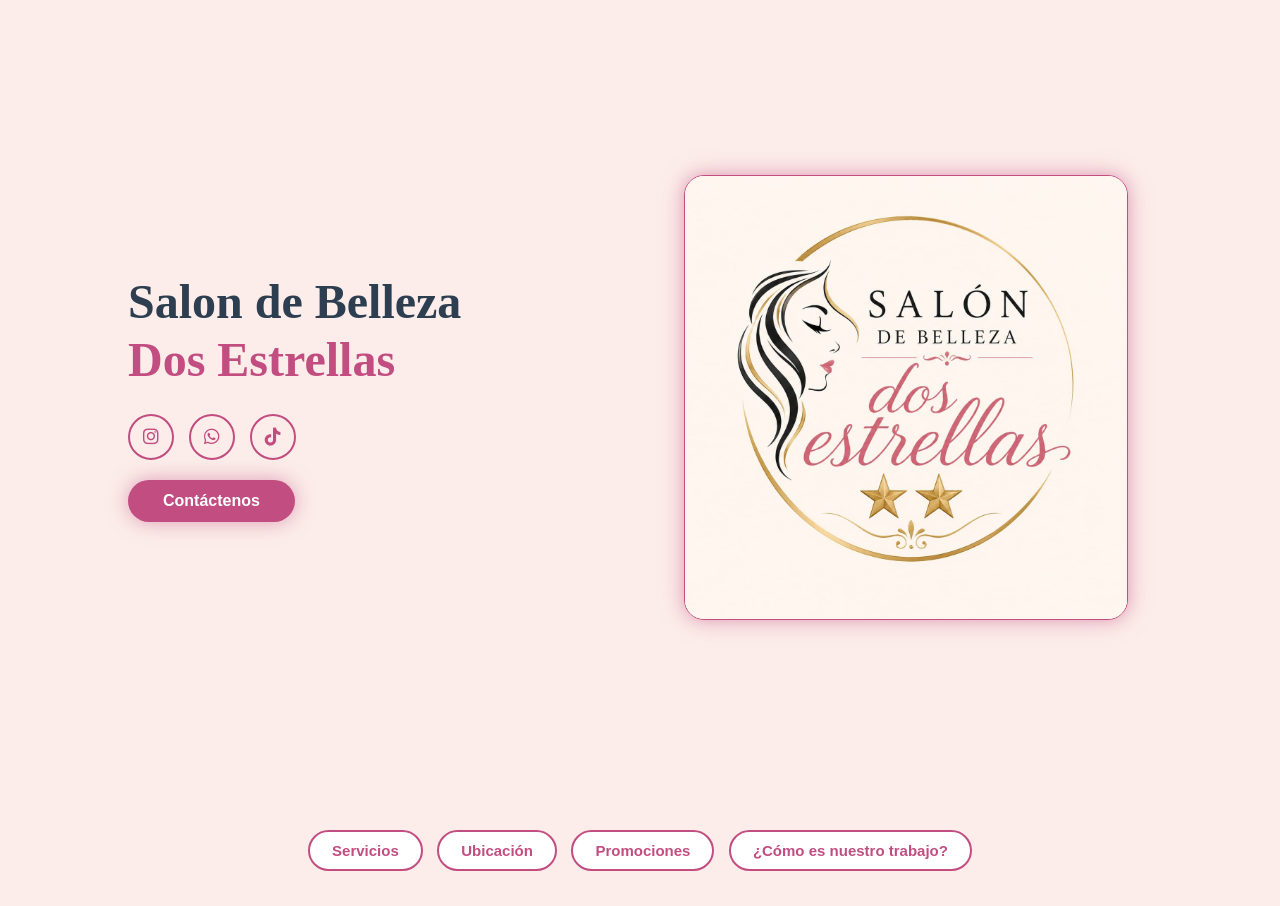
<file: index.html>
<!DOCTYPE html>
<html lang="es">
<head>
        <meta charset="UTF-8">
        <meta name="viewport" content="width=device-width, initial-scale=1.0">
        <title>Salon Dos Estrellas</title>
        <link rel="stylesheet" href="ESTILO CSS.css">
        <link rel="stylesheet" href="https://cdnjs.cloudflare.com/ajax/libs/font-awesome/6.4.0/css/all.min.css">
    </head>
<body>

<header class="hero">
    
    <div class="hero-texto">
        <h1>Salon de Belleza<br><span>Dos Estrellas</span></h1>
        
        <div class="profile-actions">
            <div class="social-icons">
                <a href="https://instagram.com/salon_dos_estrellas" target="_blank" class="icon-link"><i class="fab fa-instagram"></i></a>
                <a href="https://wa.me/50243099319" target="_blank" class="icon-link"><i class="fab fa-whatsapp"></i></a>
               <a href="https://tiktok.com/@ujp_111" target="_blank" class="icon-link"><i class="fab fa-tiktok"></i></a>
            </div>
            
            <a href="tel:+50243099319" class="btn-descubre-brillo">Contáctenos</a>
        </div>
    </div>
    <div class="hero-imagen">
        <img src="img/fondosalon.jpg.jpeg" alt="Portada Salon">
    </div>
</header>

<div class="botones">
    <button onclick="mostrar('servicios')">Servicios</button>
    <button onclick="mostrar('ubicacion')">Ubicación</button>
    <button onclick="mostrar('promociones')">Promociones</button>
    <button onclick="mostrar('trabajo')">¿Cómo es nuestro trabajo?</button>
</div>

<div id="servicios" class="contenido">
    <div class="encabezado-rosa">
        <h2>Servicios</h2>
    </div>
    <div class="servicios-container">
        <div class="columna">
            <h3 class="titulo-categoria">Manos y Pies</h3>
            <ul>
                <li>Manicura y Pedicura</li>
                <li>Uñas acrílicas y Gel</li>
                <li>Esmaltado semipermanente</li>
                <li>Spa para manos y pies</li>
                <li>Retiro de acrílico</li>
            </ul>
            <h3 class="titulo-categoria">Pestañas y Cejas</h3>
            <ul>
                <li>Extensión y Lifting</li>
                <li>Diseño y Perfilado</li>
                <li>Depilación y Tinte</li>
            </ul>
        </div>

        <div class="columna">
            <h3 class="titulo-categoria">Cabello</h3>
            <ul>
                <li>Corte, Lavado y Secado</li>
                <li>Tintes, Mechas y Alisados</li>
                <li>Keratina y Tratamientos</li>
                <li>Peinados y Trenzas</li>
            </ul>
            <h3 class="titulo-categoria">Maquillaje</h3>
            <ul>
                <li>Social y Natural</li>
                <li>Bodas y Graduaciones</li>
                <li>Pestañas postizas</li>
            </ul>
        </div>

        <div class="columna">
            <h3 class="titulo-categoria">Spa y Cuidado</h3>
            <ul>
                <li>Limpieza e Hidratación</li>
                <li>Masajes y Aromaterapia</li>
                <li>Exfoliación facial</li>
                <li>Spa completo</li>
            </ul>
            <h3 class="titulo-categoria">Especiales</h3>
            <ul>
                <li>Paquetes para Novias</li>
                <li>Asesoría de imagen</li>
                <li>Venta de productos</li>
            </ul>
        </div>
    </div>
</div>

<div id="ubicacion" class="contenido">
    <div class="encabezado-rosa">
        <h2>Ubicación</h2>
    </div>
    <p class="intro-texto">Nuestro salón de belleza está ubicado en un lugar accesible y seguro, pensado para que todas nuestras clientas puedan llegar fácilmente y disfrutar de una experiencia cómoda y relajante. Nos esmeramos por ofrecer un ambiente agradable donde puedas sentirte en confianza desde el momento en que entras.</p>
    
    <p><b>Sucursal 1:</b> Cantón Central, San Juan La Laguna</p>
    <img src="img/sucursal1.jpg.jpeg" style="max-width:100%; height:auto; border-radius:10px; margin-bottom:20px;">

    <p><b>Sucursal 2:</b> Cantón Chuitinamit, San Juan La Laguna</p>
    <img src="img/sucursal2.jpg.jpeg" style="max-width:100%; height:auto; border-radius:10px; margin-bottom:20px;">

    <p class="intro-texto">Ambas sucursales están diseñadas para brindarte un servicio de calidad, con espacios limpios, ordenados y equipados con todo lo necesario para tu cuidado personal y belleza. Nuestro objetivo es que cada visita sea una experiencia especial.</p>
    <p><b>Horario:</b> Lunes a sábado de 8:00 a.m a 6:00 p.m</p> 
</div>

<div id="promociones" class="contenido">
    <div class="encabezado-rosa">
        <h2>Promociones</h2>
    </div>
    <p class="texto-intro">En nuestro salón de belleza siempre buscamos consentir a nuestras clientas, por eso contamos con promociones especiales durante todo el año. Estas ofertas están diseñadas para que puedas disfrutar de nuestros servicios de alta calidad a precios accesibles.</p>

    <div class="contenedor-dos-columnas">
        <ul class="columna-promos">
            <li>2x1 en manicura todos los miércoles.</li>
            <li>Ven con una amiga y ambas reciben descuento.</li>
            <li>Descuento especial en cumpleaños.</li>
            <li>15% de descuento para nuevas clientas.</li>
            <li>Paquetes especiales para graduaciones y eventos.</li>
            <li>Retoque de uñas a menor precio.</li>
            <li>Cliente frecuente = promociones exclusivas.</li>
            <li>Descuento en corte y peinado el fin de semana.</li>
            <li>Martes de hidratación capilar con precio especial.</li>
            <li>Maquillaje y peinado con descuento en combo.</li>
            <li>Decoración sencilla gratis en uñas acrílicas.</li>
            <li>Promociones especiales en fechas festivas.</li>
            <li>Pedicura con descuento al realizar manicura el mismo día.</li>
            <li>Limpieza facial con precio promocional ciertos días.</li>
            <li>Paquete de spa con descuento por tiempo limitado.</li>
        </ul>

        <ul class="columna-promos">
            <li>Promoción para grupos de amigas.</li>
            <li>Descuento especial en keratina y alisados.</li>
            <li>Sorteos y regalos para clientas frecuentes.</li>
            <li>Descuento al recomendar una nueva clienta.</li>
            <li>Ofertas especiales en productos de belleza seleccionados.</li>
            <li>Jueves de cejas con descuento especial.</li>
            <li>Lavado y secado gratis en ciertos servicios de cabello.</li>
            <li>Aplicación de pestañas con precio promocional.</li>
            <li>Regalo sorpresa en servicios completos.</li>
            <li>Diseño de uñas gratis en promociones seleccionadas.</li>
            <li>Descuento para madre e hija.</li>
            <li>Promoción de cambio de look completo.</li>
            <li>Facial hidratante con descuento durante el mes.</li>
            <li>Descuento especial en servicios para novias.</li>
            <li>Combo de uñas, maquillaje y peinado a precio especial.</li>
        </ul>
    </div>
</div>

<div id="trabajo" class="contenido">
    <div class="encabezado-rosa">
        <h2>¿CÓMO ES NUESTRO TRABAJO?</h2>
    </div>

    <p class="intro-texto">
        En nuestro salón de belleza trabajamos con dedicación, cuidado y responsabilidad para ofrecer servicios de alta calidad a cada clienta. Nos enfocamos en resaltar la belleza natural de cada persona, brindando una atención personalizada según sus gustos y necesidades. Utilizamos productos de buena calidad y mantenemos siempre la higiene y limpieza en todas nuestras áreas de trabajo.
    </p>

    <div class="lista-servicios">
        <div class="servicio-fila">
            <img src="img/pedicure.jpg.jpeg" alt="Pedicure">
            <p>Pedicure realizado con cuidado y dedicación</p>
        </div>

        <div class="servicio-fila inversa">
            <img src="img/uñas.jpg.jpeg" alt="Uñas acrílicas">
            <p>Uñas acrílicas con acabado profesional</p>
        </div>

        <div class="servicio-fila">
            <img src="img/peinado.jpg.jpeg" alt="Maquillaje">
            <p>Look elegante para una ocasión especial</p>
        </div>

        <div class="servicio-fila inversa">
            <img src="img/spa.jpg.jpeg" alt="Spa">
            <p>Experiencia de spa realizada en nuestro salón con mucho cuidado y atención.</p>
        </div>

        <div class="servicio-fila">
            <img src="img/planchado.jpg.jpeg" alt="Alizado">
            <p>Resultado de alizado realizado en nuestro salón.</p>
        </div>

        <div class="servicio-fila inversa">
            <img src="img/lifting.jpg.jpeg" alt="Pestañas">
            <p>Aplicación de pestañas postizas.</p>
        </div>
    </div>
</div>

<script>
function mostrar(seccion){
    document.getElementById("servicios").style.display = "none";
    document.getElementById("ubicacion").style.display = "none";
    document.getElementById("promociones").style.display = "none";
    document.getElementById("trabajo").style.display = "none";
    document.getElementById(seccion).style.display = "block";
}
</script>

</body>
</html>
</file>
<file: ESTILO CSS.css>
body {
    font-family: 'Segoe UI', Arial, sans-serif;
    background-color: #fcedea;
    margin: 0;
    padding: 0;
    color: #333;
}

.hero {
    display: flex;
    align-items: center;
    justify-content: space-between;
    padding: 60px 10%;
    background-color: #fcedea;
    min-height: 75vh;
    text-align: left;
}

.hero-texto {
    flex: 1;
    padding-right: 40px;
}

.hero-texto h1 {
    font-size: 3rem;
    color: #2c3e50;
    font-family: 'Georgia', serif;
    margin: 0 0 20px 0;
    line-height: 1.2;
}

.hero-texto h1 span {
    color: #c24d81;
}
.hero-texto p {
    font-size: 1.1rem;
    color: #555;
    margin-bottom: 30px;
    line-height: 1.6;
}

.btn-descubre {
    background-color: #c24d81;
    color: white;
    border: none;
    padding: 12px 35px;
    font-size: 16px;
    font-weight: bold;
    border-radius: 4px;
    cursor: pointer;
    transition: 0.3s;
}

.btn-descubre:hover {
    background-color: #a13b68;
    transform: translateY(-2px);
}

.hero-imagen {
    flex: 1;
    display: flex;
    justify-content: center;
}

.hero-imagen img {
    max-width: 90%;
    height: auto;
    border-radius: 20px;
    border: 1px solid #c24d81;
    box-shadow: 
        0 0 15px rgba(194, 77, 129, 0.4), 
        0 0 30px rgba(194, 77, 129, 0.2);
    transition: all 0.4s ease-in-out;
}

.hero-imagen img:hover {
    transform: translateY(-5px) scale(1.02);
    box-shadow: 
        0 0 25px rgba(194, 77, 129, 0.7), 
        0 0 45px rgba(194, 77, 129, 0.4);
}

.botones {
    margin: 30px 0;
    text-align: center;
}

.botones button {
    background: white;
    color: #c24d81;
    border: 2px solid #c24d81;
    padding: 10px 22px;
    margin: 5px;
    border-radius: 50px;
    cursor: pointer;
    font-size: 15px;
    font-weight: bold;
    transition: 0.3s;
}

.botones button:hover {
    background: #c24d81;
    color: white;
    transform: scale(1.05);
}

.contenido {
    display: none;
    background: white;
    max-width: 900px;
    margin: 30px auto;
    padding: 45px;
    border-radius: 20px;
   box-shadow: 
        0 0 25px rgba(194, 77, 129, 0.6), 
        0 0 45px rgba(194, 77, 129, 0.3);
    text-align: center;
    font-size: 18px;
}

.encabezado-rosa h2 {
    background-color: #d188a4; 
    color: white;
    display: inline-block;
    padding: 12px 40px;
    border-radius: 50px;
    font-size: 24px;
    margin-top: 0;
}

.intro-texto, .texto-intro {
    margin: 20px 0;
    line-height: 1.6;
    color: #555;
    font-size: 16px;
}

.servicios-container {
    display: flex;
    flex-wrap: wrap;
    justify-content: space-around;
    gap: 20px;
    padding: 10px;
}

.columna {
    flex: 1;
    min-width: 240px;
    text-align: left;
}

.titulo-categoria {
    color: #c24d81;
    font-size: 1.1rem;
    font-weight: bold;
    margin-top: 25px;
    border-bottom: 1px solid #eee;
    padding-bottom: 5px;
}

.columna ul {
    list-style: none;
    padding: 0;
}

.columna li {
    margin: 10px 0;
    font-size: 0.95rem;
    display: flex;
    align-items: center;
}

.columna li::before {
    content: "★";
    color: #c24d81;
    margin-right: 8px;
    font-size: 0.8rem;
}

.contenedor-dos-columnas {
    display: flex;
    flex-wrap: wrap;
    justify-content: center;
    gap: 30px; 
    padding: 10px;
}

.columna-promos {
    list-style: none; 
    padding: 0;
    flex: 1; 
    min-width: 280px;
    text-align: left;
}

.columna-promos li {
    margin-bottom: 12px;
    font-size: 15px;
    display: flex;
    align-items: center;
}

.columna-promos li::before {
    content: "★";
    color: #c24d81; 
    margin-right: 10px;
}

.servicio-fila {
    display: flex;
    align-items: center;
    justify-content: center;
    gap: 30px;
    margin-bottom: 30px;
    flex-wrap: wrap;
}

.servicio-fila.inversa {
    flex-direction: row-reverse;
}

.servicio-fila img {
    width: 200px;
    height: auto;
    border-radius: 12px;
    box-shadow: 0 4px 8px rgba(0,0,0,0.1);
}

.servicio-fila p {
    font-weight: bold;
    width: 250px;
    text-align: left;
    margin: 0;
}

.servicio-fila.inversa p {
    text-align: right;
}

@media (max-width: 768px) {

    .hero {
        flex-direction: column;
        text-align: center;
        padding: 30px 20px;
    }

    .hero-texto {
        padding-right: 0;
    }

    .hero-texto h1 {
        font-size: 2.2rem;
    }

    .hero-imagen img {
        max-width: 100%;
    }

    .botones button {
        width: 90%;
    }

    .contenido {
        width: 90%;
        padding: 20px;
    }

    .servicios-container,
    .contenedor-dos-columnas,
    .servicio-fila,
    .servicio-fila.inversa {
        flex-direction: column;
    }

    .servicio-fila p,
    .servicio-fila.inversa p {
        width: 100%;
        text-align: center;
    }

    .servicio-fila img {
        width: 100%;
        max-width: 300px;
    }

    .profile-actions {
        align-items: center;
    }
    .social-icons {
        justify-content: center;
    }
}

.profile-actions {
    display: flex;
    flex-direction: column;
    gap: 20px;
    margin-top: 25px;
}

.social-icons {
    display: flex;
    gap: 15px;
}

.icon-link {
    display: flex;
    justify-content: center;
    align-items: center;
    width: 42px;
    height: 42px;
    border: 2px solid #c24d81; 
    border-radius: 50%;
    color: #c24d81;
    text-decoration: none;
    font-size: 18px;
    transition: all 0.3s ease;
    background-color: transparent;
}

.icon-link:hover {
    background-color: #c24d81;
    color: white;
    box-shadow: 0 0 15px rgba(194, 77, 129, 0.6);
    transform: translateY(-3px);
}

.btn-descubre-brillo {
    display: inline-block;
    width: max-content;
    background-color: #c24d81;
    color: white;
    text-decoration: none;
    padding: 12px 35px;
    font-size: 16px;
    font-weight: bold;
    border-radius: 50px; 
    box-shadow: 0 0 20px rgba(194, 77, 129, 0.5); 
    transition: all 0.3s ease-in-out;
    text-align: center;
}

.btn-descubre-brillo:hover {
    background-color: #a13b68;
    transform: scale(1.05);
    box-shadow: 0 0 30px rgba(194, 77, 129, 0.8);
}
</file>
